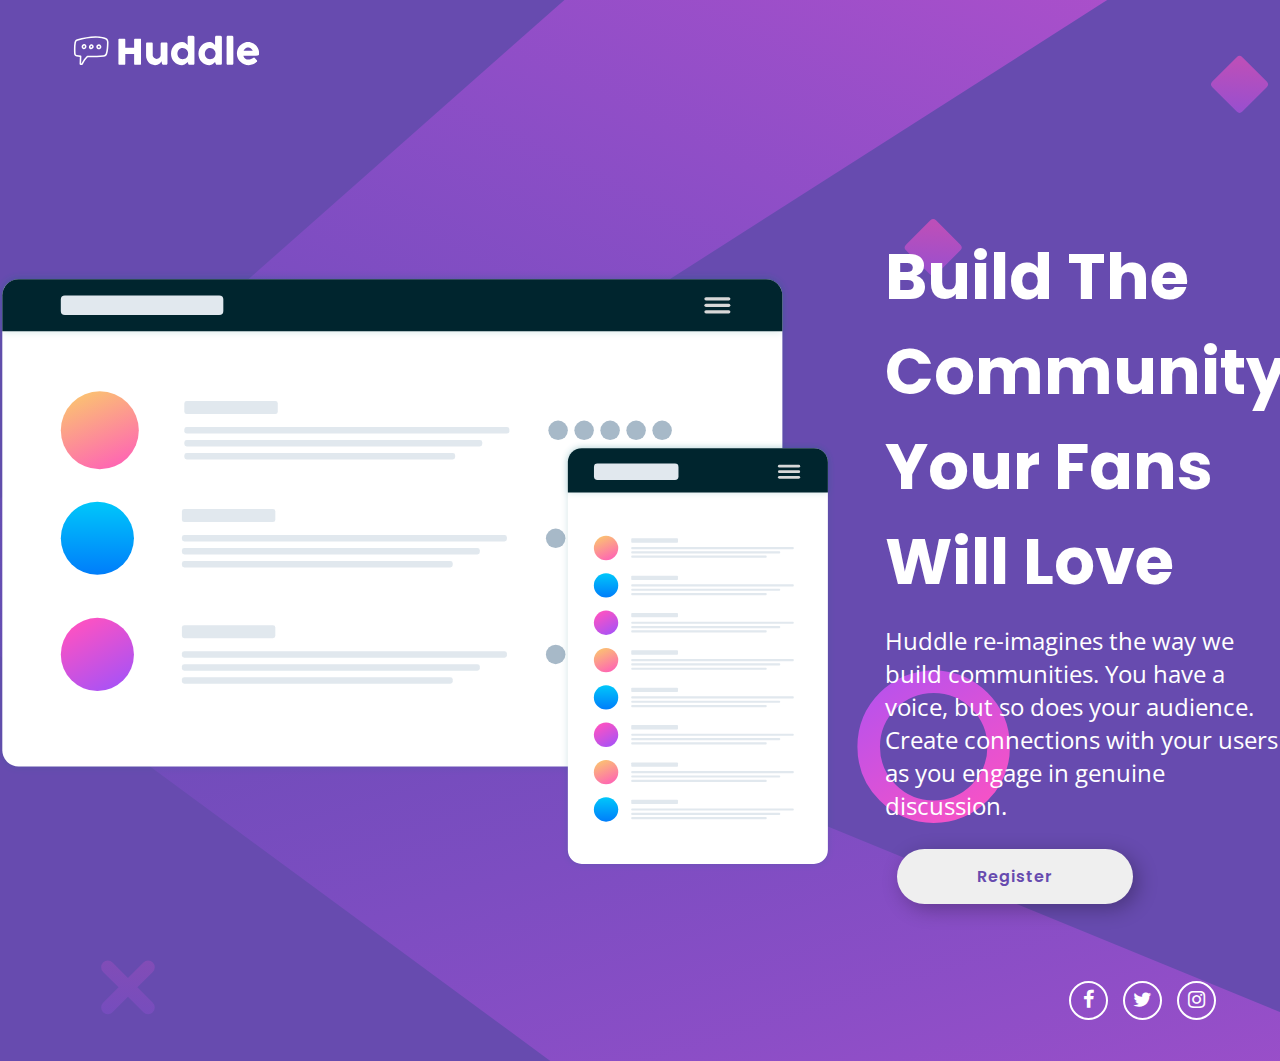
<file: index.html>
<!DOCTYPE html>
<html>
	<head>
		<meta charset="UTF-8" />
		<meta name="viewport" content="width=device-width, initial-scale=1.0" />
		<!-- displays site properly based on user's device -->

		<link
			rel="icon"
			type="image/png"
			sizes="32x32"
			href="./images/favicon-32x32.png"
		/>

		<title>
			Frontend Mentor | Huddle landing page with single introductory section
		</title>

		<link rel="stylesheet" href="./images/fonts/style.css" />
		<link rel="stylesheet" href="./style.css" />

		<link rel="preconnect" href="https://fonts.googleapis.com" />
		<link rel="preconnect" href="https://fonts.gstatic.com" crossorigin />
		<link
			href="https://fonts.googleapis.com/css2?family=Poppins:wght@400;600&display=swap"
			rel="stylesheet"
		/>

		<link rel="preconnect" href="https://fonts.googleapis.com" />
		<link rel="preconnect" href="https://fonts.gstatic.com" crossorigin />
		<link
			href="https://fonts.googleapis.com/css2?family=Open+Sans&display=swap"
			rel="stylesheet"
		/>
	</head>

	<body>
		<div id="container">
			<header id="header-logo">
				<img src="./images/logo.svg" alt="Logo do Huddle" />
			</header>
			<main id="content">
				<div id="section-img">
					<img src="./images/illustration-mockups.svg" alt="Imagem do painel" />
				</div>
				<section id="section-text">
					<header id="header-h1">
						<h1>Build The Community Your Fans Will Love</h1>
					</header>
					<p class="text">
						Huddle re-imagines the way we build communities. You have a voice,
						but so does your audience. Create connections with your users as you
						engage in genuine discussion.
					</p>
					<input class="button" type="button" value="Register" />
				</section>
			</main>

			<footer>
				<div id="content-footer">
					<p class="link">
						<a href="https://www.facebook.com/"
							><i class="icon-facebook"></i
						></a>
					</p>
					<p class="link link-central">
						<a href="https://twitter.com/twitter"
							><i class="icon-twitter"></i
						></a>
					</p>
					<p class="link">
						<a href="https://www.instagram.com/"
							><i class="icon-instagram"></i
						></a>
					</p>
				</div>
			</footer>
		</div>
	</body>
</html>
</file>
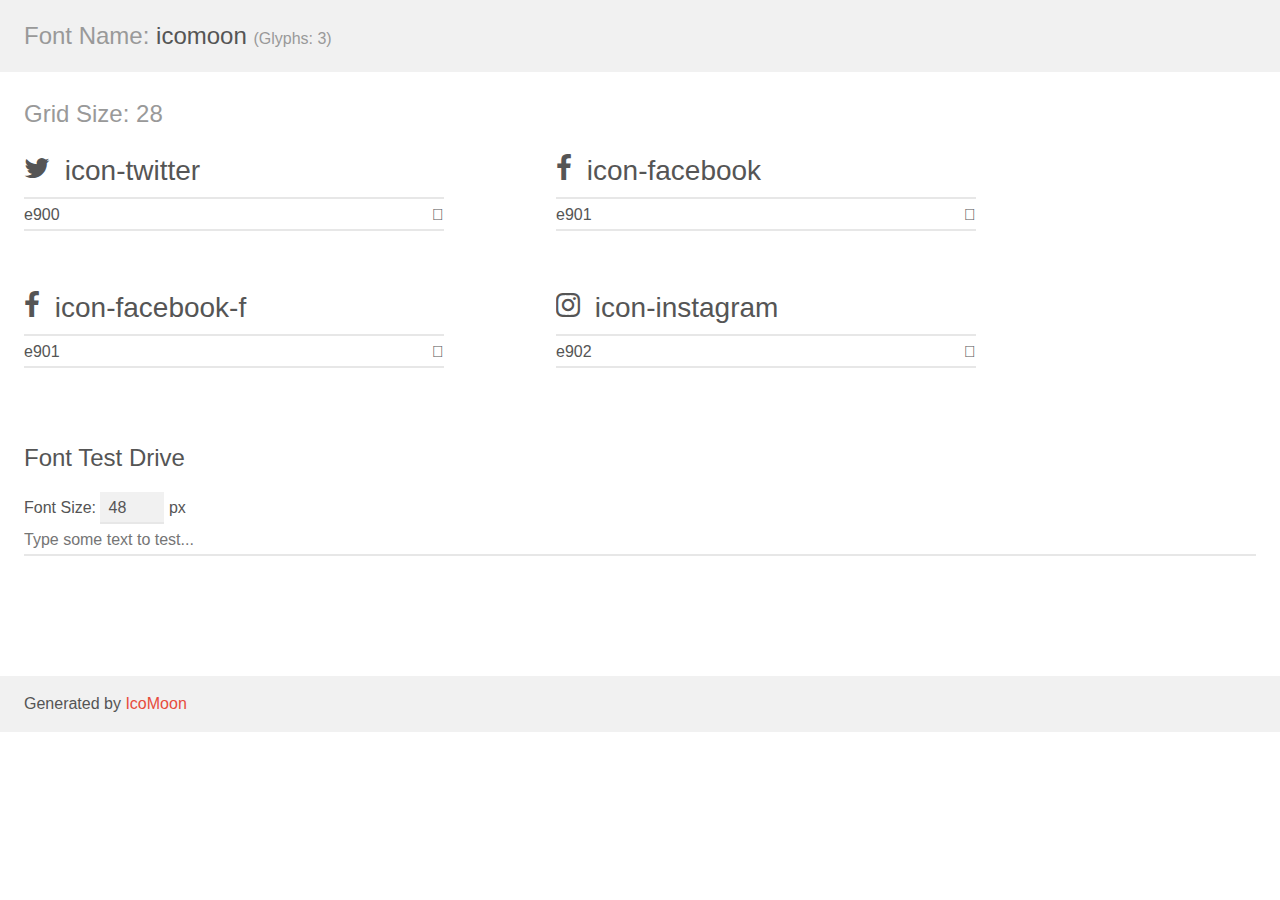
<file: images/fonts/demo.html>
<!doctype html>
<html>
<head>
    <meta charset="utf-8">
    <title>IcoMoon Demo</title>
    <meta name="description" content="An Icon Font Generated By IcoMoon.io">
    <meta name="viewport" content="width=device-width, initial-scale=1">
    <link rel="stylesheet" href="demo-files/demo.css">
    <link rel="stylesheet" href="style.css"></head>
<body>
    <div class="bgc1 clearfix">
        <h1 class="mhmm mvm"><span class="fgc1">Font Name:</span> icomoon <small class="fgc1">(Glyphs:&nbsp;3)</small></h1>
    </div>
    <div class="clearfix mhl ptl">
        <h1 class="mvm mtn fgc1">Grid Size: 28</h1>
        <div class="glyph fs1">
            <div class="clearfix bshadow0 pbs">
                <span class="icon-twitter"></span>
                <span class="mls"> icon-twitter</span>
            </div>
            <fieldset class="fs0 size1of1 clearfix hidden-false">
                <input type="text" readonly value="e900" class="unit size1of2" />
                <input type="text" maxlength="1" readonly value="&#xe900;" class="unitRight size1of2 talign-right" />
            </fieldset>
            <div class="fs0 bshadow0 clearfix hidden-true">
                <span class="unit pvs fgc1">liga: </span>
                <input type="text" readonly value="" class="liga unitRight" />
            </div>
        </div>
        <div class="glyph fs1">
            <div class="clearfix bshadow0 pbs">
                <span class="icon-facebook"></span>
                <span class="mls"> icon-facebook</span>
            </div>
            <fieldset class="fs0 size1of1 clearfix hidden-false">
                <input type="text" readonly value="e901" class="unit size1of2" />
                <input type="text" maxlength="1" readonly value="&#xe901;" class="unitRight size1of2 talign-right" />
            </fieldset>
            <div class="fs0 bshadow0 clearfix hidden-true">
                <span class="unit pvs fgc1">liga: </span>
                <input type="text" readonly value="" class="liga unitRight" />
            </div>
        </div>
        <div class="glyph fs1">
            <div class="clearfix bshadow0 pbs">
                <span class="icon-facebook-f"></span>
                <span class="mls"> icon-facebook-f</span>
            </div>
            <fieldset class="fs0 size1of1 clearfix hidden-false">
                <input type="text" readonly value="e901" class="unit size1of2" />
                <input type="text" maxlength="1" readonly value="&#xe901;" class="unitRight size1of2 talign-right" />
            </fieldset>
            <div class="fs0 bshadow0 clearfix hidden-true">
                <span class="unit pvs fgc1">liga: </span>
                <input type="text" readonly value="" class="liga unitRight" />
            </div>
        </div>
        <div class="glyph fs1">
            <div class="clearfix bshadow0 pbs">
                <span class="icon-instagram"></span>
                <span class="mls"> icon-instagram</span>
            </div>
            <fieldset class="fs0 size1of1 clearfix hidden-false">
                <input type="text" readonly value="e902" class="unit size1of2" />
                <input type="text" maxlength="1" readonly value="&#xe902;" class="unitRight size1of2 talign-right" />
            </fieldset>
            <div class="fs0 bshadow0 clearfix hidden-true">
                <span class="unit pvs fgc1">liga: </span>
                <input type="text" readonly value="" class="liga unitRight" />
            </div>
        </div>
    </div>

    <!--[if gt IE 8]><!-->
    <div class="mhl clearfix mbl">
        <h1>Font Test Drive</h1>
        <label>
            Font Size: <input id="fontSize" type="number" class="textbox0 mbm"
            min="8" value="48" />
            px
        </label>
        <input id="testText" type="text" class="phl size1of1 mvl"
        placeholder="Type some text to test..." value=""/>
        <div id="testDrive" class="icon-" style="font-family: icomoon">&nbsp;
        </div>
    </div>
    <!--<![endif]-->
    <div class="bgc1 clearfix">
        <p class="mhl">Generated by <a href="https://icomoon.io/app">IcoMoon</a></p>
    </div>

    <script src="demo-files/demo.js"></script>
</body>
</html>
</file>
<file: images/fonts/style.css>
@font-face {
  font-family: 'icomoon';
  src:  url('fonts/icomoon.eot?wy5s30');
  src:  url('fonts/icomoon.eot?wy5s30#iefix') format('embedded-opentype'),
    url('fonts/icomoon.ttf?wy5s30') format('truetype'),
    url('fonts/icomoon.woff?wy5s30') format('woff'),
    url('fonts/icomoon.svg?wy5s30#icomoon') format('svg');
  font-weight: normal;
  font-style: normal;
  font-display: block;
}

[class^="icon-"], [class*=" icon-"] {
  /* use !important to prevent issues with browser extensions that change fonts */
  font-family: 'icomoon' !important;
  speak: never;
  font-style: normal;
  font-weight: normal;
  font-variant: normal;
  text-transform: none;
  line-height: 1;

  /* Better Font Rendering =========== */
  -webkit-font-smoothing: antialiased;
  -moz-osx-font-smoothing: grayscale;
}

.icon-twitter:before {
  content: "\e900";
}
.icon-facebook:before {
  content: "\e901";
}
.icon-facebook-f:before {
  content: "\e901";
}
.icon-instagram:before {
  content: "\e902";
}
</file>
<file: style.css>
* {
  margin: 0;
  padding: 0;
}

:root {
  --white: white;
  --violet: hsl(257, 40%, 49%);
  --soft-magenta: hsl(300, 69%, 71%);
}

/*
    Formatando o contaiiner e o body
*/

body {
  background: url(./images/bg-mobile.svg) no-repeat, var(--violet);
  background-size: 100% auto;
  text-align: center;
}

#container {
  color: var(--white);
  margin: 10%;
}

/*
    Formatando a logo
*/

#container #header-logo {
  margin-bottom: 50px;
}

#container #header-logo img {
  width: 200px;
}

/*
    Formatando o conteúdo
*/

#content #section-img img {
  height: 14rem;
}

#content #section-text {
  margin: 50px 0px;
}

#content #section-text #header-h1 {
  font: 600 16px 'Poppins';
}

#content #section-text .text {
  font: 400 16px 'Open Sans';
  margin: 15px 0px;
}

#content #section-text .button {
  font: 600 16px 'Poppins';
  border: none;
  padding: 15px 80px;
  border-radius: 360px;
  letter-spacing: 1px;
  cursor: pointer;
  box-shadow: 5px 5px 20px rgba(0, 0, 0, 0.281);
  margin: 12px;
  color: var(--violet);
  transition: 0.2s;
}

#content #section-text .button:hover {
  background-color: var(--soft-magenta);
  color: var(--white);
}

/* Formatando o footer*/

footer #content-footer {
  display: flex;
  align-items: center;
  justify-content: center;
}

footer #content-footer .link {
  font-size: 20px;
  display: flex;
  justify-content: center;
  align-items: center;
  border: 2px solid var(--white);
  border-radius: 360px;
  width: 5px;
  height: 5px;
  padding: 15px;
  transition: 0.2s;
}

footer #content-footer .link-central {
  margin: 15px;
}

/*
    Formatando links
*/

.link a {
  text-decoration: none;
  color: var(--white);
}

footer #content-footer .link:hover {
  background-color: var(--soft-magenta);
}

@media (min-width: 1200px) {
  body {
    text-align: left;
    background: url(./images/bg-desktop.svg) no-repeat var(--violet);
    background-size: cover;
  }

  #container {
    margin: 2% 5%;
  }

  #container #header-logo {
    margin-bottom: 100px;
  }

  #content {
    display: flex;
    justify-content: center;
    align-items: center;
  }

  #content #section-img img {
    height: 600px;
  }

  #content #section-text {
    margin-left: 50px;
  }

  #content #section-text #header-h1 {
    font-size: 2rem;
    max-width: 600px;
  }

  #content #section-text .text {
    font-size: 1.5rem;
    max-width: 690px;
  }

  footer {
    display: flex;
    justify-content: flex-end;
  }
}
</file>
<file: images/fonts/demo-files/demo.css>
body {
  padding: 0;
  margin: 0;
  font-family: sans-serif;
  font-size: 1em;
  line-height: 1.5;
  color: #555;
  background: #fff;
}
h1 {
  font-size: 1.5em;
  font-weight: normal;
}
small {
  font-size: .66666667em;
}
a {
  color: #e74c3c;
  text-decoration: none;
}
a:hover, a:focus {
  box-shadow: 0 1px #e74c3c;
}
.bshadow0, input {
  box-shadow: inset 0 -2px #e7e7e7;
}
input:hover {
  box-shadow: inset 0 -2px #ccc;
}
input, fieldset {
  font-family: sans-serif;
  font-size: 1em;
  margin: 0;
  padding: 0;
  border: 0;
}
input {
  color: inherit;
  line-height: 1.5;
  height: 1.5em;
  padding: .25em 0;
}
input:focus {
  outline: none;
  box-shadow: inset 0 -2px #449fdb;
}
.glyph {
  font-size: 16px;
  width: 15em;
  padding-bottom: 1em;
  margin-right: 4em;
  margin-bottom: 1em;
  float: left;
  overflow: hidden;
}
.liga {
  width: 80%;
  width: calc(100% - 2.5em);
}
.talign-right {
  text-align: right;
}
.talign-center {
  text-align: center;
}
.bgc1 {
  background: #f1f1f1;
}
.fgc1 {
  color: #999;
}
.fgc0 {
  color: #000;
}
p {
  margin-top: 1em;
  margin-bottom: 1em;
}
.mvm {
  margin-top: .75em;
  margin-bottom: .75em;
}
.mtn {
  margin-top: 0;
}
.mtl, .mal {
  margin-top: 1.5em;
}
.mbl, .mal {
  margin-bottom: 1.5em;
}
.mal, .mhl {
  margin-left: 1.5em;
  margin-right: 1.5em;
}
.mhmm {
  margin-left: 1em;
  margin-right: 1em;
}
.mls {
  margin-left: .25em;
}
.ptl {
  padding-top: 1.5em;
}
.pbs, .pvs {
  padding-bottom: .25em;
}
.pvs, .pts {
  padding-top: .25em;
}
.unit {
  float: left;
}
.unitRight {
  float: right;
}
.size1of2 {
  width: 50%;
}
.size1of1 {
  width: 100%;
}
.clearfix:before, .clearfix:after {
  content: " ";
  display: table;
}
.clearfix:after {
  clear: both;
}
.hidden-true {
  display: none;
}
.textbox0 {
  width: 3em;
  background: #f1f1f1;
  padding: .25em .5em;
  line-height: 1.5;
  height: 1.5em;
}
#testDrive {
  display: block;
  padding-top: 24px;
  line-height: 1.5;
}
.fs0 {
  font-size: 16px;
}
.fs1 {
  font-size: 28px;
}
</file>
